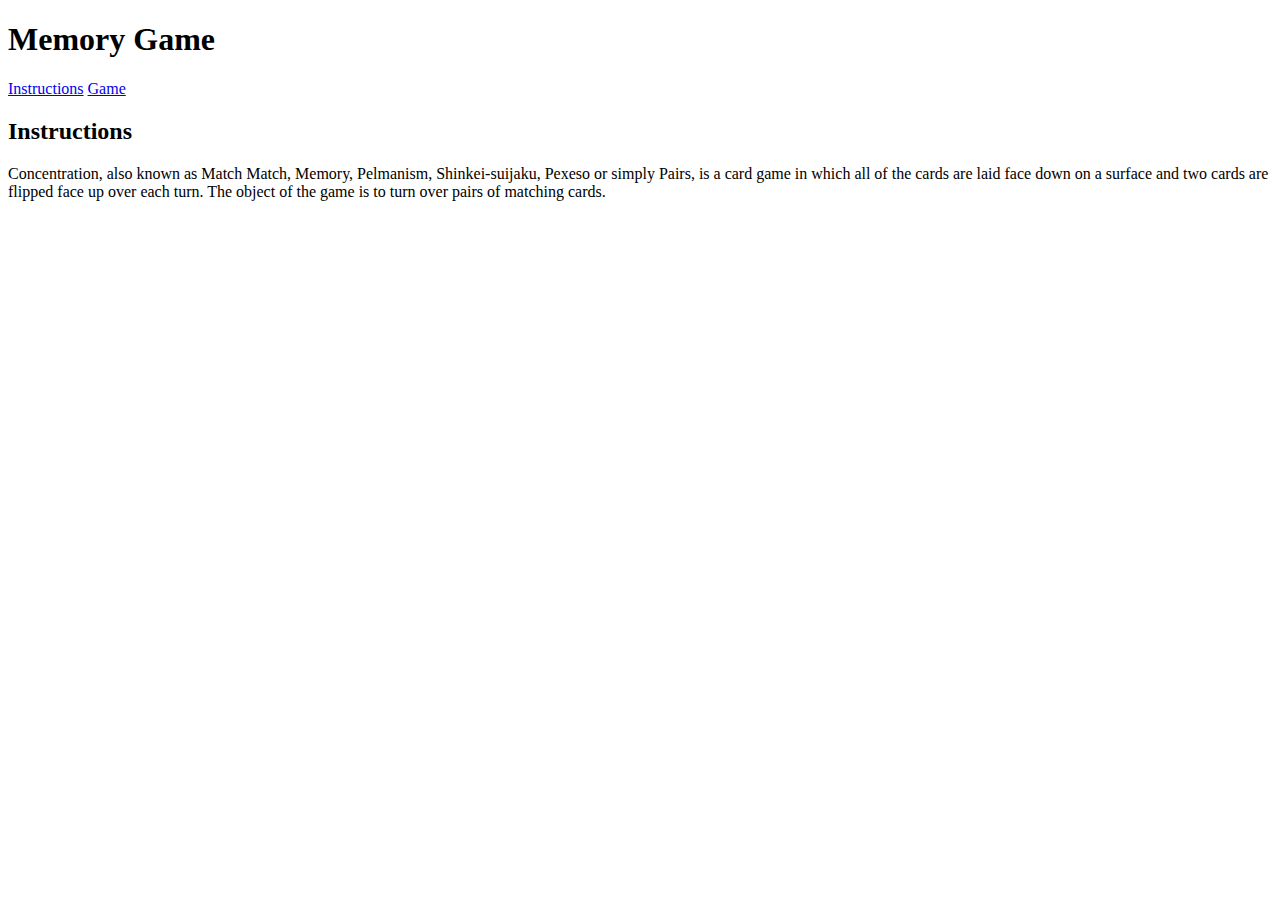
<file: memory_game/index.html>
<!DOCTYPE html>
<html>
<head>
	<title>Memory Card Game</title>
	<h1>Memory Game</h1>
</head>	
<body>
	<a href = "#">Instructions</a>
	<a href = "#">Game</a>
	<h2>Instructions</h2>
	<p>Concentration, also known as Match Match, Memory, Pelmanism, Shinkei-suijaku, Pexeso or simply Pairs, is a card game in which all of the cards are laid face down on a surface and two cards are flipped face up over each turn. The object of the game is to turn over pairs of matching cards.

</body>
</html>
</file>
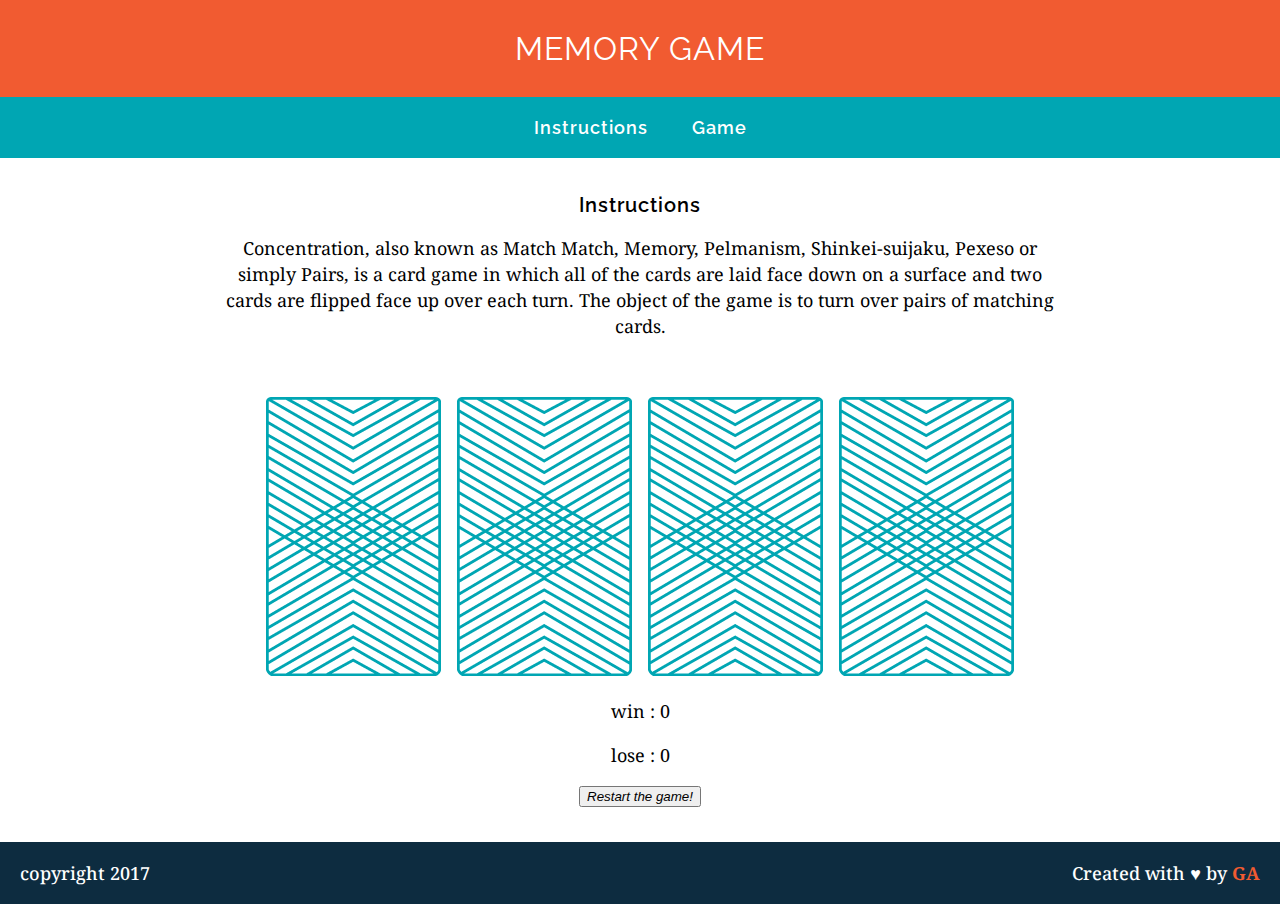
<file: memory_game/memory_game.html>
<!DOCTYPE html>
<html>
	<head>
		<link href="https://fonts.googleapis.com/css?family=Droid+Serif|Raleway:400,500,600,700" rel="stylesheet">
		<link href="css/style.css" rel="stylesheet" type="text/css">
		<title>Memory Card Game</title>
	</head>
	<body>
		<header>		
			<h1>Memory Game</h1>
		</header>
		
		<nav>
			<a href="#">Instructions</a>
			<a href="#">Game</a>	
		</nav>
		<main>
			<h2>Instructions</h2>
				<p>Concentration, also known as Match Match, Memory, Pelmanism, Shinkei-suijaku, Pexeso or simply Pairs, is a card game in which all of the cards are laid face down on a surface and two cards are flipped face up over each turn. The object of the game is to turn over pairs of matching cards.</p>	
		<div id="game-board" class="board clearfix">
		</div>

		
		<div class="score">
			<p>win : <span id = 'win'>0</span></p>
			<p>lose : <span id = 'lose'>0</span></p>
		</div>
		<div>
			<button onclick ="createBoard()"><em>Restart the game!</em></button>
			<!-- <button onclick= "location.reload()">New Game!</button> -->

		</div>
		</main>

<script src="js/main.js"></script>
</body>

<footer class="clearfix">
	<p class="copyright">copyright 2017</p>
	<p class="message">Created with &hearts; by <span class="name">GA</span></p>
</footer>

</html>
</file>
<file: memory_game/css/style.css>
h1 {
font-family: "Raleway", sans-serif;
font-weight: 400;
text-transform: uppercase;
color: #D2C40;
letter-spacing: 1px;
font-weight: 400
font-size: 45px;
margin: 0;
}

p {
	font-family: "Droid Serif", serif;
	line-height: 26px;
	font-size: 18px;
}
body {
	text-align: center;
	margin: 0;
}

a{
	font-family: "Raleway";
	color: #F15B31;
	letter-spacing: 1px;
	font-weight: 600;
	font-size: 18px;
	margin: 0px 20px;
	color: #FFFFFF;
	border-bottom: 2px solid transparent;
	text-decoration: none;

}
a:hover{
	border-color: white;
}
h2{
	font-family: "Raleway";
	color:0D2C40;
	letter-spacing: 1px;
	font-weight: 600;
	font-size: 20px
}
header{
	background-color: #F15B31;
	color: #FFFFFF;
	padding: 30px 20px;
}
nav{
	background-color: #00A6B3;
	color: #FFFFFF;
	padding: 20px 0px 20px 0px;
}
main{
	width: 850px;
	margin: 35px auto 35px;
}
div img{
	padding: 40px 8px 0px 8px;
}
footer{
	padding:0px 20px;
	background-color: #0D2C40;
	color: white;
	font-size: 14px
	letter-spacing: .08em;
	font-weight: 500;
}
.copyright{
	float: left;
}
.message{
	float: right;
}
.clearfix:after{
	visibility: hidden;
	display: block;
	content: " ";
	clear: both;
	height: 0;
	font-size: 0;
}
.name{
	color: #F15B31;
	font-weight: 700;
}
#buton{
	padding: 50px 0px 0px;

}
.class{
	
}
</file>
